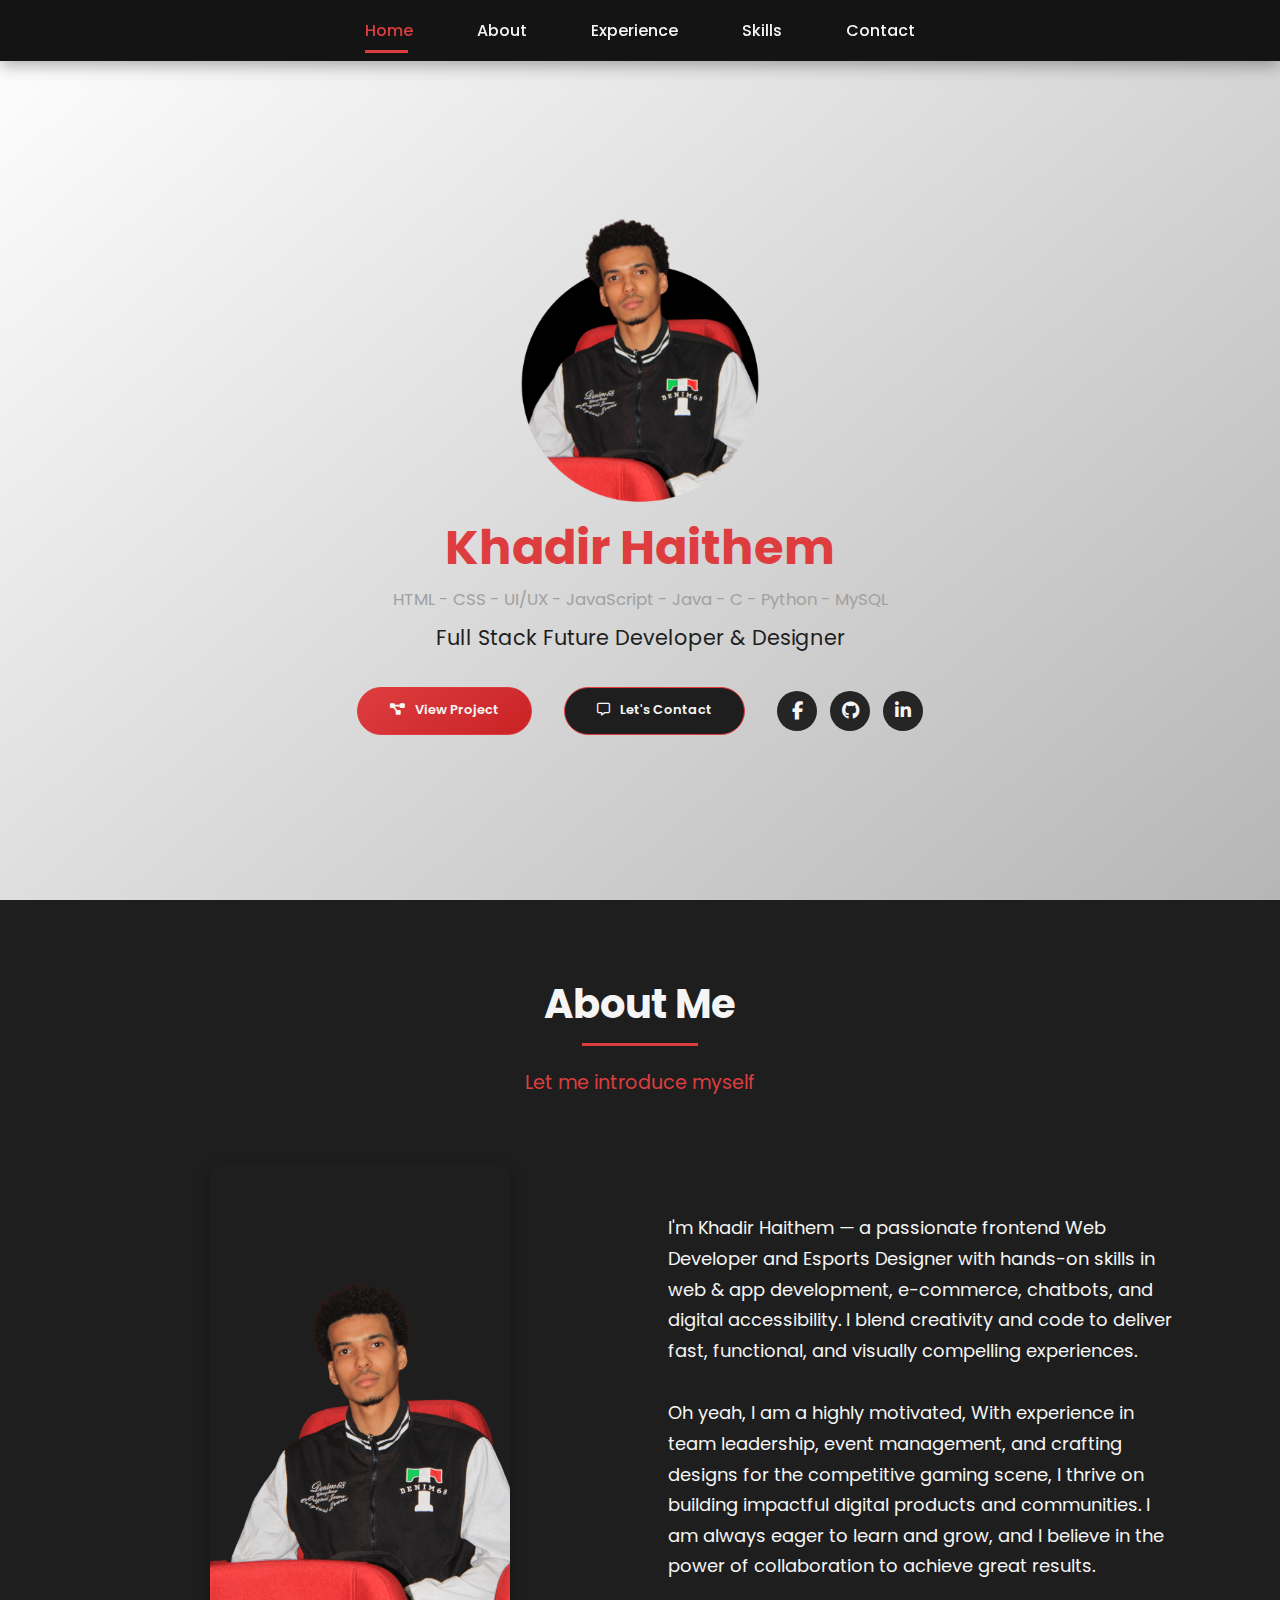
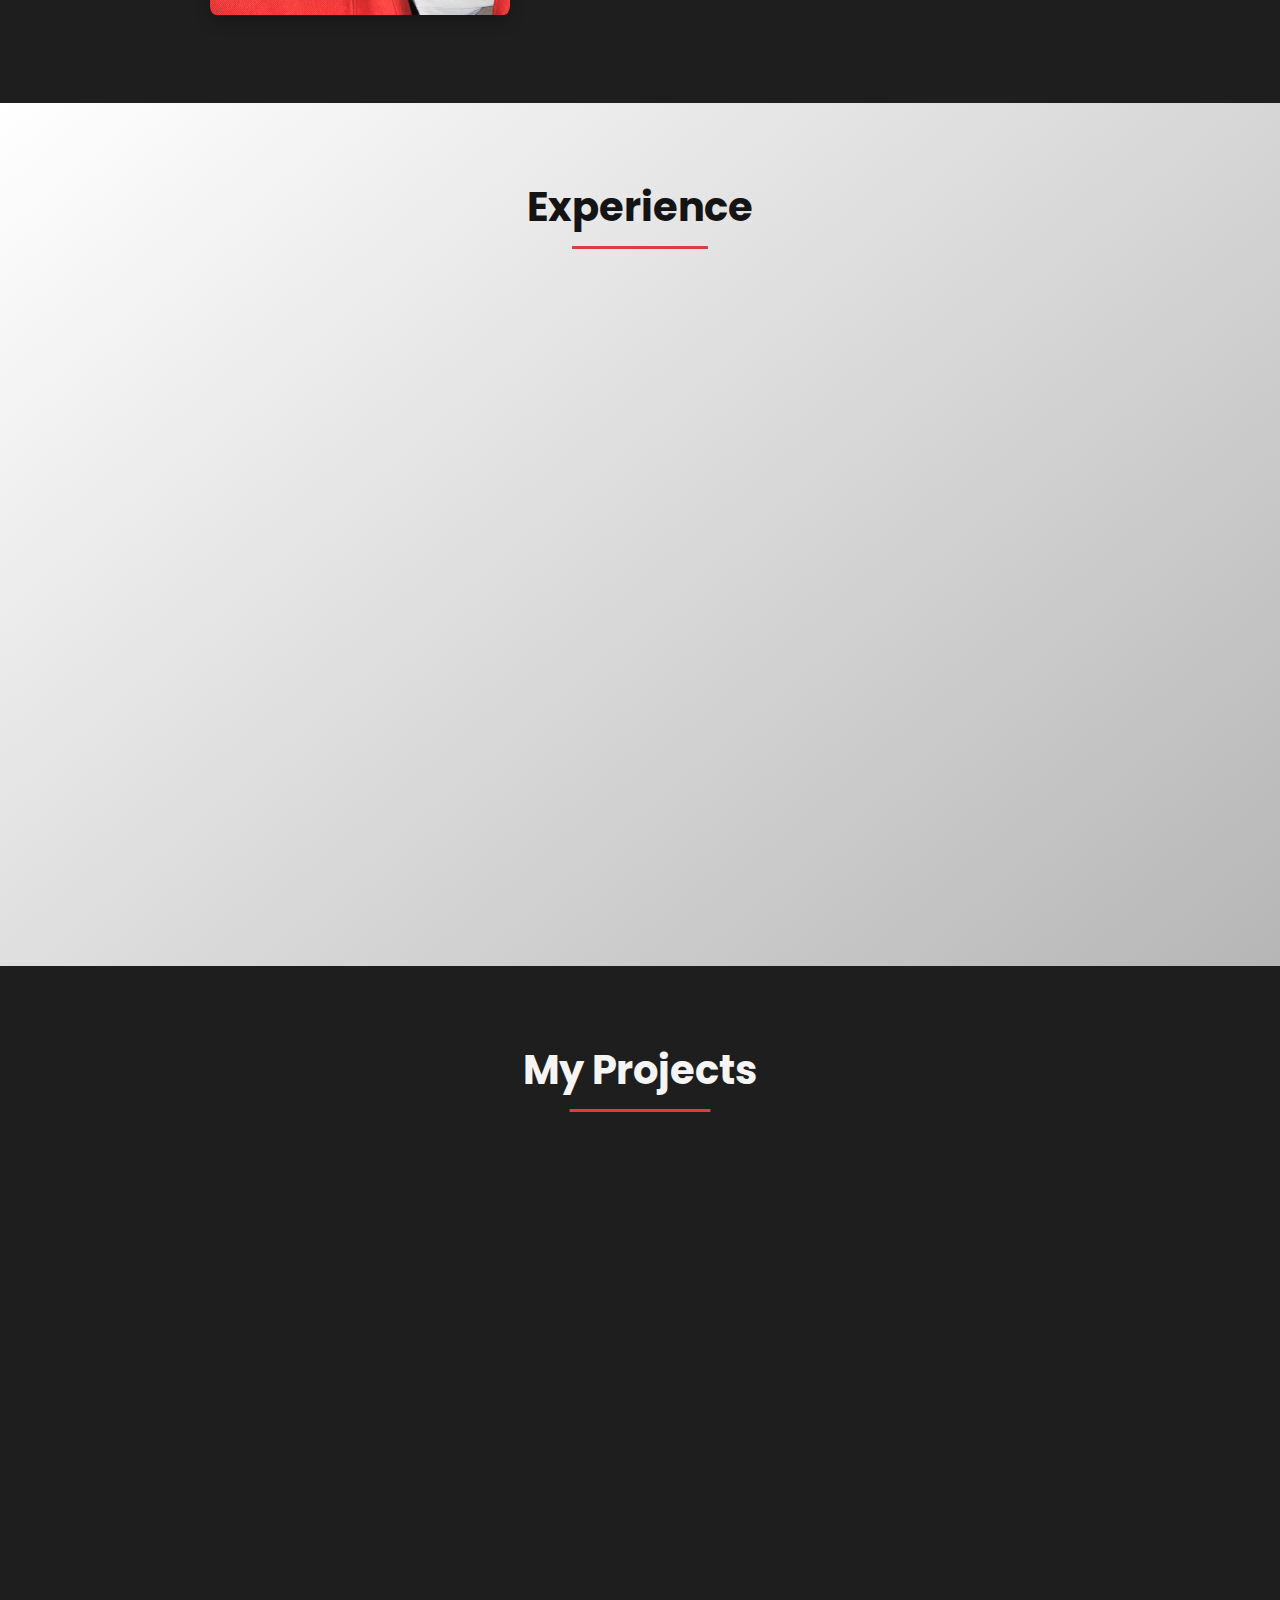
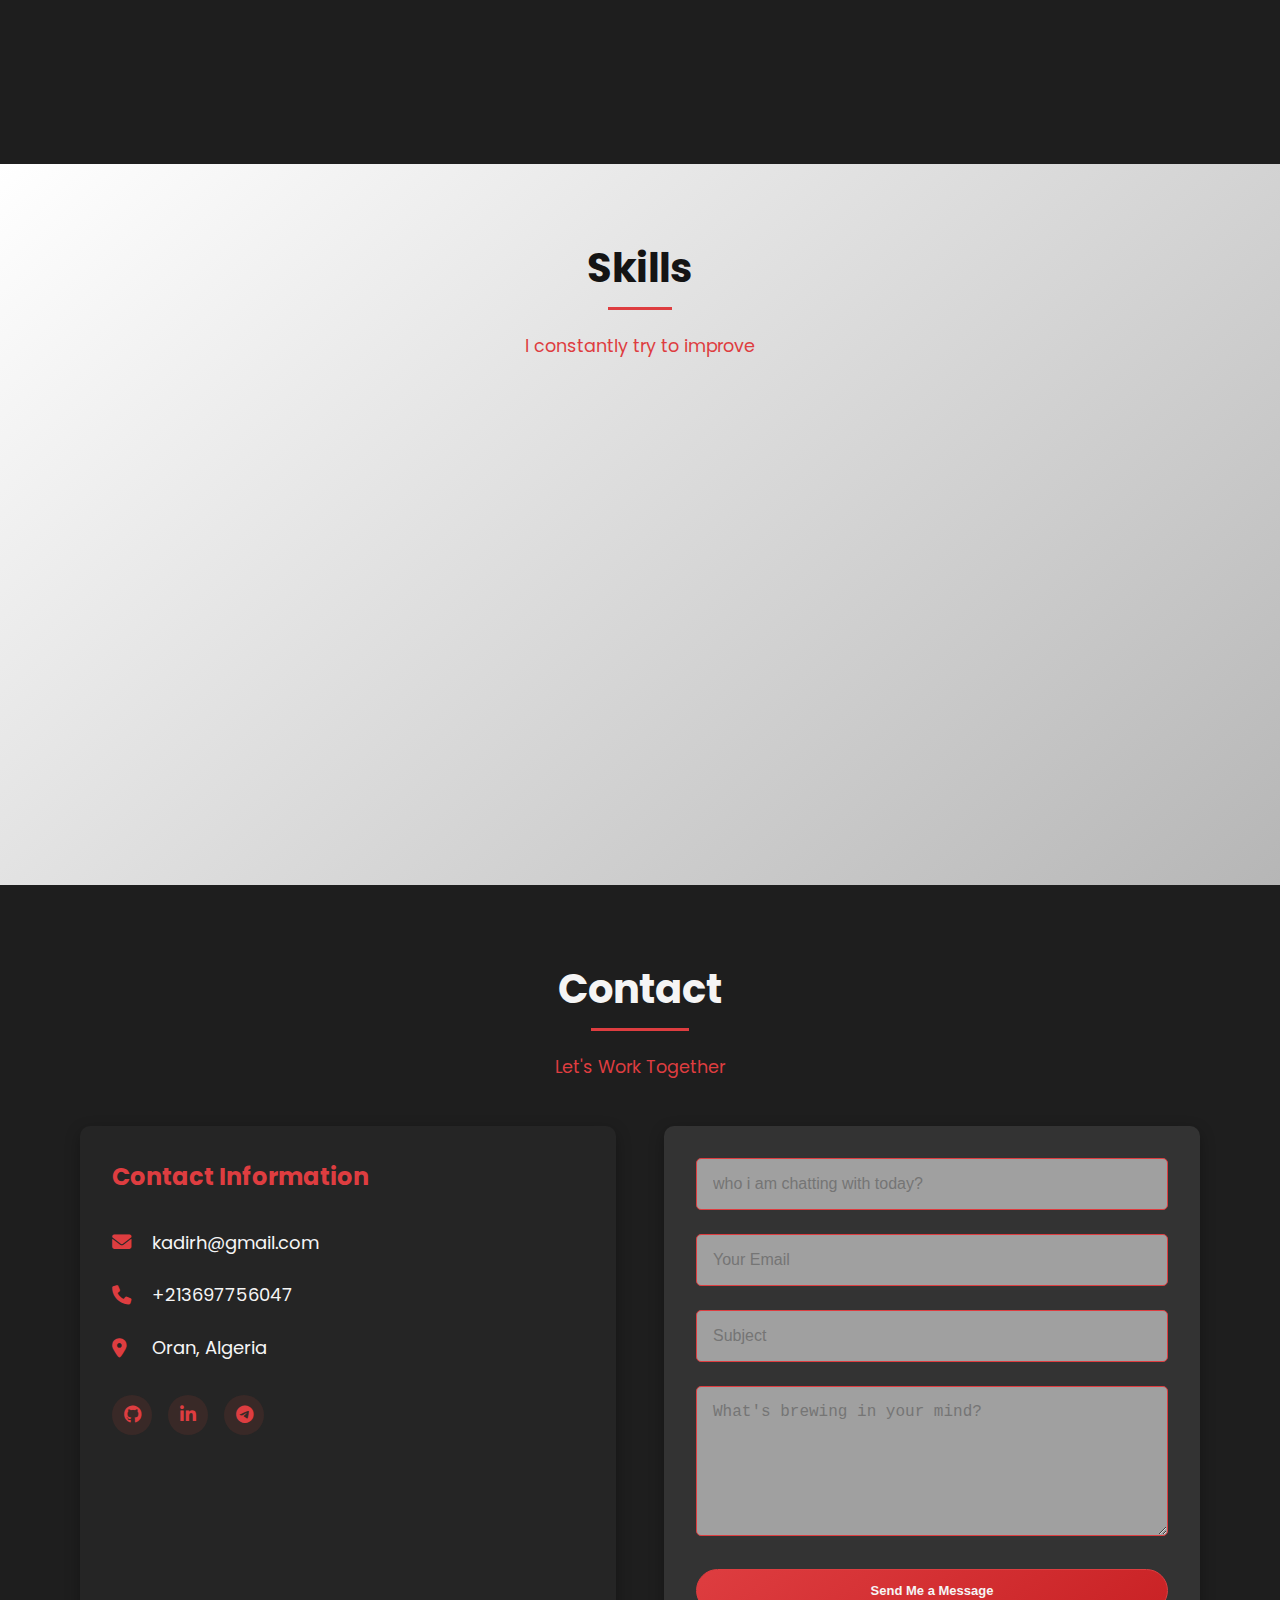
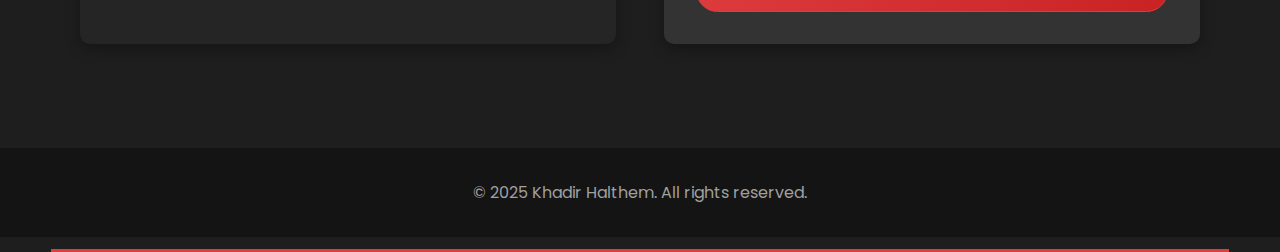
<file: index.html>
<!doctype html>
<html lang="en">

<head>
    <meta charset="UTF-8" />
    <meta name="viewport" content="width=device-width, initial-scale=1.0" />
    <title>Khadir Haithem - Portfolio</title>
    <link rel="stylesheet" href="style.css" />
    <link rel="stylesheet" href="https://cdnjs.cloudflare.com/ajax/libs/font-awesome/6.4.0/css/all.min.css" />
</head>

<body>
    <!-- Navigation Bar -->
    <nav class="navbar">
        <div class="container">
            <ul class="nav-links">
                <li><a href="#home" class="active">Home</a></li>
                <li><a href="#about">About</a></li>
                <li><a href="#experience">Experience</a></li>
                <li><a href="#skills">Skills</a></li>
                <li><a href="#contact">Contact</a></li>
                <div class="nav-indicator"></div>
            </ul>
            <div class="moblienavbar">
                <span></span>
                <span></span>
                <span></span>
            </div>
        </div>
    </nav>

    <!-- Hero Section -->
    <section id="home" class="hero">
        <div class="container">
            <div class="hero-content">
                <div class="profile-image">
                    <img src="img/logo.png" alt="Khadir Haithem" />
                </div>
                <h1>Khadir Haithem</h1>
                <p class="subtitle1"> HTML - CSS - UI/UX - JavaScript - Java - C - Python - MySQL </p>
                <p class="subtitle2"> Full Stack Future Developer & Designer</p>
                <div class="cta-buttons">
                    <a href="#projects" class="btn btn-primary">
                        <i class="fa-solid fa-diagram-project" style="margin-right: 10px;">
                        </i>View Project</a>
                    <a href="#contact" class="btn" id="btn-primary">
                        <i class="fa-regular fa-message" style="margin-right: 10px;  ">
                        </i>Let's Contact</a>
                    <div class="social-icons">
                        <a href="https://www.facebook.com/share/12L3aGpBU4t/?mibextid=wwXIfr" target="_blank" ><i class="fab fa-facebook-f"></i></a>
                        <a href="https://github.com/haithemkdr" target="_blank" ><i class="fab fa-github"></i></a>
                        <a href="www.linkedin.com/in/haitam-rma-a430b5361" target="_blank" ><i class="fab fa-linkedin-in"></i></a>
                    </div>
                </div>
            </div>
        </div>
    </section>

    <!-- About Me Section -->
    <section id="about" class="about">
        <div class="container">
            <h2 class="section-title">About Me</h2>
            <div class="about-content">
                <p>Let me introduce myself</p>


                <div class="about-flex-container">
                    <!-- Image column -->
                    <div class="about-image">
                        <img src="img/mypic.png" alt="mypic">
                    </div>
                    <div class="about-text">
                        <p>

                            I'm Khadir Haithem — a passionate frontend Web Developer and Esports Designer with hands-on skills in web & app development, e-commerce, chatbots, and digital accessibility. I blend creativity and code to deliver fast, functional, and visually compelling experiences.
                        </p>
                        <p>
                            Oh yeah, I am a highly motivated, 
                            With experience in team leadership, event management, and crafting designs for the competitive gaming scene, I thrive on building impactful digital products and communities. I am always eager to learn and grow, and I believe in the power of collaboration to achieve great results.
                        </p>

                    </div>
                </div>
            </div>
        </div>
    </section>

    <!-- Experience Section -->
    <section id="experience" class="experience">
        <div class="container">
            <h2 class="section-title">Experience</h2>
            <div class="experience-items">
                <div class="experience-item">
                    <h3>eSports Designer</h3>
                    <div class="company-info">
                        <p>Identity Designer - Extra eSports team, bulls eSpots team - Algeria</p>
                        <p>Nov 2020 - 2022</p>
                    </div>
                    <p class="job-description">
                        I worked as a visual designer for several eSports teams, most notably Extra Team, with a
                        long-term experience that allowed me to build strong and impactful digital identities for
                        professional teams. This journey has enriched my skills in creating interactive content,
                        understanding competitive team needs, and delivering visual solutions that blend creativity with
                        professionalism.
                    </p>
                </div>
                <div class="experience-item">
                    <h3>Software Developer</h3>
                    <div class="company-info">
                        <p>Software Developer Skilled in Web & Mobile App Creation</p>
                        <p>Nov 2016 - Present</p>
                    </div>
                    <p class="job-description">
                        I started my journey in programming and development in 2016, combining self-learning with
                        academic education. Over the years, I built and improved websites and mobile applications,
                        developing strong skills in problem-solving and software creation. I am committed to continuous
                        learning and expanding my expertise every day.
                    </p>
                </div>
            </div>
        </div>
    </section>

    <!-- Projects Section -->
    <section id="projects" class="projects">
        <div class="container">
            <h2 class="section-title">My Projects</h2>
            <div class="project-cards">
                <div class="project-card">
                    <div class="project-image">
                        <img src="img/myproject/thisproject.png" alt="Project 1" />
                    </div>
                    <div class="project-info">
                        <h3>Personal Portfolio Website</h3>
                        <p>
                            A responsive and modern portfolio website showcasing my skills, projects, and experiences,
                            built with HTML, CSS, and JavaScript.
                        </p>
                        <div class="project-tech">
                            <span>UI/UX</span>
                            <span>Html</span>
                            <span>Css</span>
                            <span>JavaScript</span>


                        </div>
                        <div class="project-links">
                            <a href="#" class="btn btn-sm">View Website</a>

                        </div>
                    </div>
                </div>
                <div class="project-card">
                    <div class="project-image">
                        <img src="img/myproject/E-SPORT-DESIGN.jpg" alt="Project 3" />
                    </div>
                    <div class="project-info">
                        <h3>Designs Gallery</h3>
                        <p>
                            A collection of my eSports and creative designs, Showcasing branding, visual identities, and
                            promotional graphics for professional teams.
                        </p>
                        <div class="project-tech">
                            <span>Canva</span>
                            <span>PS</span>
                            <span>Figma</span>
                        </div>
                        <div class="project-links">
                            <a href="Gallery.html" class="btn btn-sm">view Gallery</a>

                        </div>
                    </div>
                </div>
                <div class="project-card">
                    <div class="project-image">
                        <img src="img/myproject/telegrambot.jpg" alt="Project 2" />
                    </div>
                    <div class="project-info">
                        <h3>Telegram Bot(Ongoing)</h3>
                        <p>
                            Smart system for extracting AliExpress product data with API integration. <br> multi-link
                            support , and structured Arabic responses.


                        </p>
                        <div class="project-tech">
                            <span>Python</span>
                            <span>Web Scraping</span>
                            <span>JSON</span>
                        </div>
                        <div class="project-links">
                            <a href="https://t.me/achrilibot" class="btn btn-sm">View System</a>

                        </div>
                    </div>
                </div>

            </div>
        </div>
    </section>

    <!-- Skills Section -->
    <section id="skills" class="skills">
        <div class="container">
            <h2 class="section-title">Skills</h2>
            <p class="skills-subtitle">I constantly try to improve</p>
            <div class="skills-grid">
                <div class="skill-item">
                    <i class="fab fa-html5"></i>
                    <h3>HTML5</h3>
                </div>
                <div class="skill-item">
                    <i class="fab fa-css3-alt"></i>
                    <h3>CSS3</h3>
                </div>
                <div class="skill-item">
                    <i class="fab fa-js"></i>
                    <h3>JavaScript</h3>
                </div>
                <div class="skill-item">
                    <i class="fa-brands fa-python"></i>
                    <h3>Python</h3>
                </div>
                <div class="skill-item">
                    <i class="fab fa-java"></i>
                    <h3>Java</h3>
                </div>
                
                <div class="skill-item">
                    <i class="fab fa-git-alt"></i>
                    <h3>Git</h3>
                </div>
                <div class="skill-item">
                    <i class="fas fa-mobile-alt"></i>
                    <h3>Design</h3>
                </div>
                <div class="skill-item">
                    <i class="fa-brands fa-figma"></i>
                    <h3>Figma</h3>
                </div>
                
                <div class="skill-item">
                    <i class="fas fa-server"></i>
                    <h3>RESTful API</h3>
                </div>
                <div class="skill-item">
                    <i class="fa-solid fa-database"></i>
                    <h3>MySQL</h3>
                </div>
                <div class="skill-item">
                    <i class="fa-solid fa-code"></i>
                    <h3>coding</h3>
                </div>
                <div id="note" class="skill-item">
                    <h3>Work hard to get what you like, otherwise you'll be forced to just like what you get.</h3>
                </div>
            </div>
        </div>
    </section>

    <!-- Contact Section -->
    <section id="contact" class="contact">
        <div class="container">
            <h2 class="section-title">Contact</h2>
            <p class="contact-subtitle">Let's Work Together</p>
            <div class="contact-container">
                <div class="contact-info">
                    <h3>Contact Information</h3>
                    <div class="info-item">
                        <i class="fas fa-envelope"></i>
                        <p>kadirh@gmail.com</p>
                    </div>
                    <div class="info-item">
                        <i class="fas fa-phone"></i>
                        <p>+213697756047</p>
                    </div>
                    <div class="info-item">
                        <i class="fas fa-map-marker-alt"></i>
                        <p>Oran, Algeria</p>
                    </div>
                    <div class="social-links">
                        <a href="https://github.com/haithemkdr"><i class="fab fa-github"></i></a>
                        <a href="www.linkedin.com/in/haitam-rma-a430b5361"><i class="fab fa-linkedin-in"></i></a>
                        <a href="https://t.me/+213542548367"><i class="fa-brands fa-telegram"></i></a>
                    </div>
                </div>
                <div class="contact-form">
                    <form id="contactForm">
                        <div class="form-group">
                            <input type="text" id="name" name="name" placeholder="who i am chatting with today?"
                                required />
                        </div>
                        <div class="form-group">
                            <input type="email" id="email" name="email" placeholder="Your Email" required />
                        </div>
                        <div class="form-group">
                            <input type="text" id="subject" name="subject" placeholder="Subject" required />
                        </div>
                        <div class="form-group">
                            <textarea id="message" name="message" placeholder="What's brewing in your mind?"
                                required></textarea>
                        </div>
                        <button type="submit" class="btn btn-primary">
                            Send Me a Message
                        </button>
                    </form>
                </div>
            </div>
        </div>
    </section>

    <!-- Footer -->
    <footer class="footer">
        <div class="container">
            <p>&copy; 2025 Khadir Halthem. All rights reserved.</p>
        </div>
    </footer>

    <script src="script.js"></script>
</body>

</html>
</file>
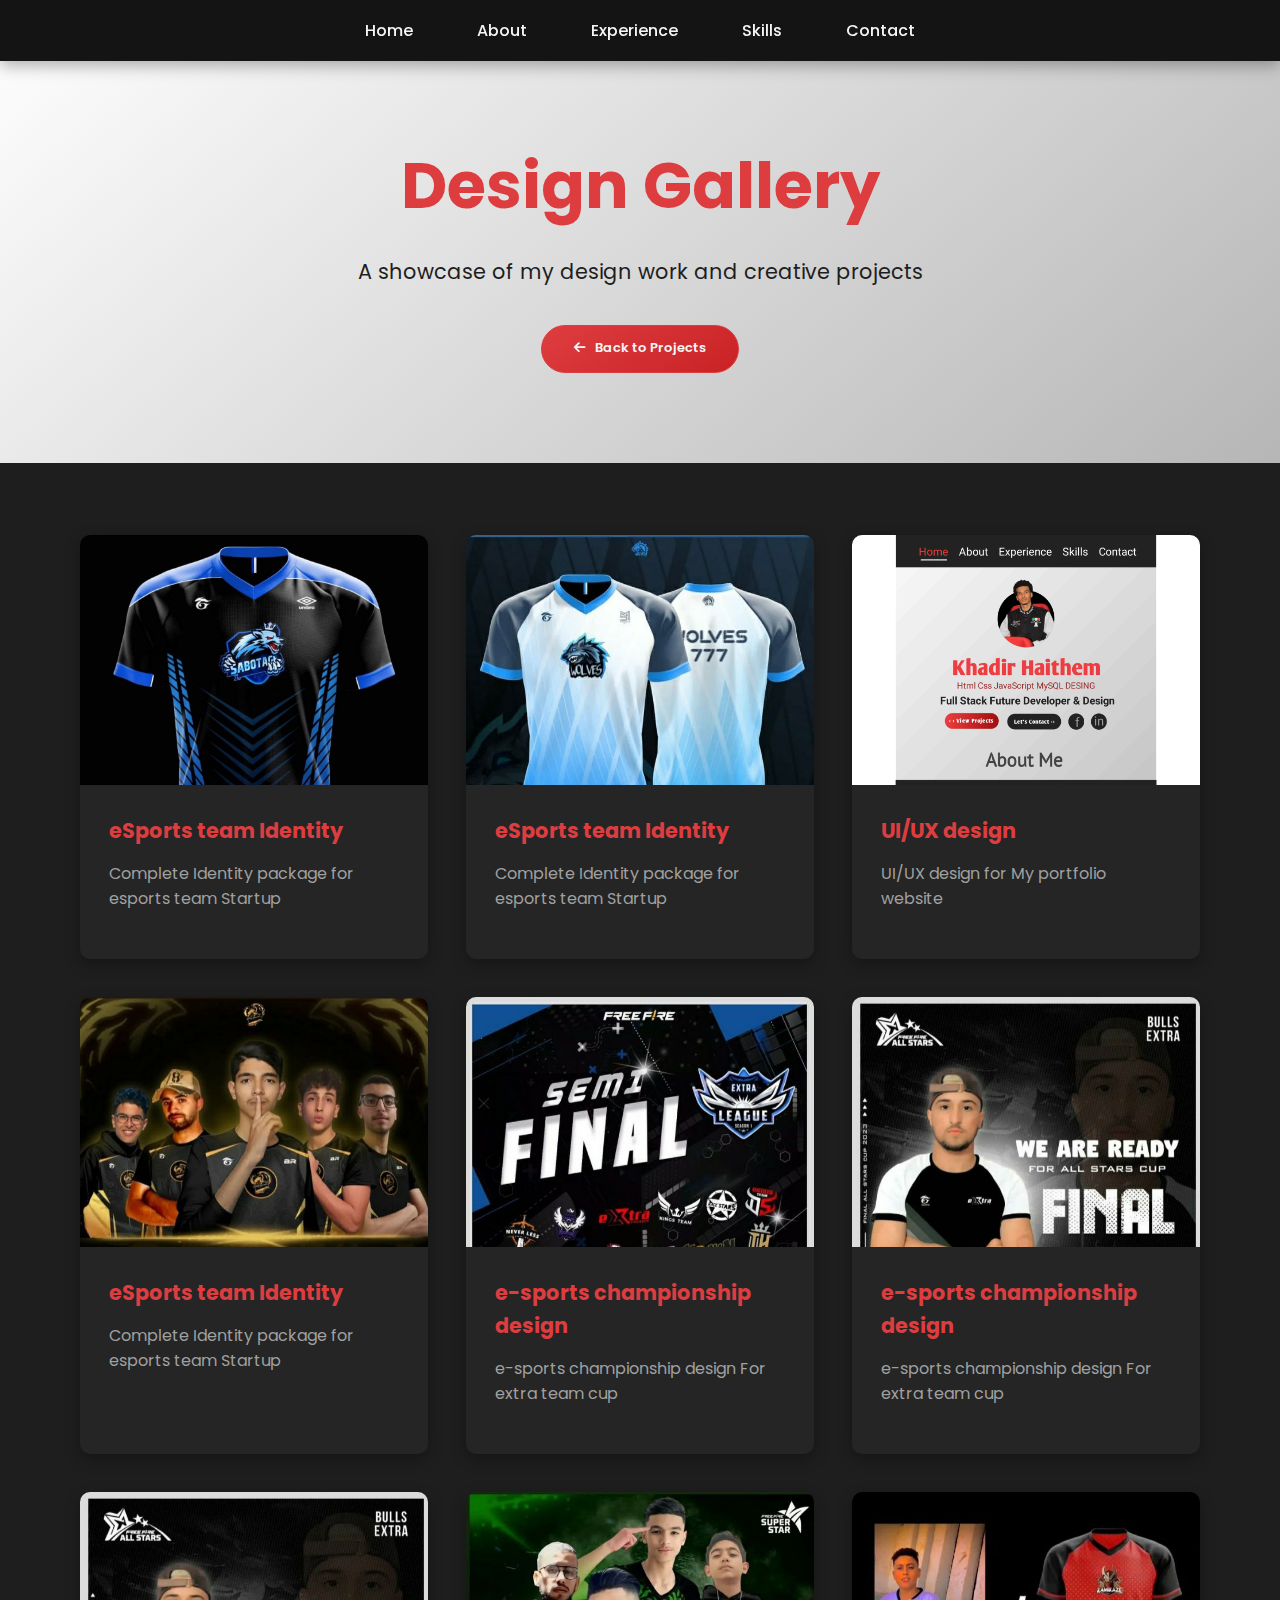
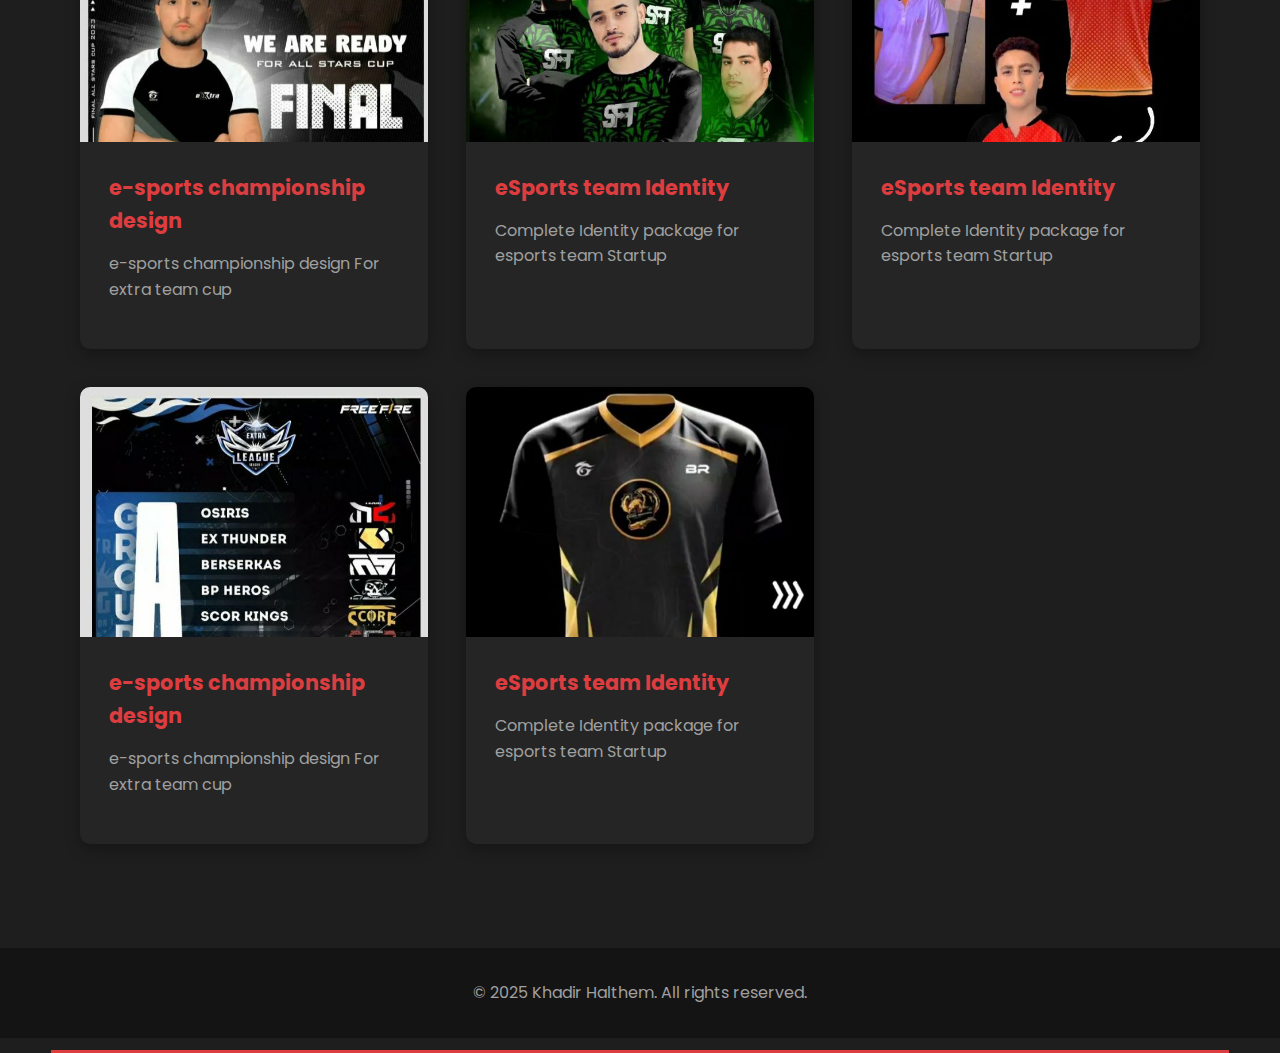
<file: Gallery.html>
<!doctype html>
<html lang="en">

<head>
    <meta charset="UTF-8" />
    <meta name="viewport" content="width=device-width, initial-scale=1.0" />
    <title>Khadir Halthem - Design Gallery</title>
    <link rel="stylesheet" href="style.css" />
    <link rel="stylesheet" href="https://cdnjs.cloudflare.com/ajax/libs/font-awesome/6.4.0/css/all.min.css" />
</head>

<body>
    <!-- Navigation Bar -->
    <nav class="navbar">
        <div class="container">
            <ul class="nav-links">
                <li><a href="index.html">Home</a></li>
                <li><a href="index.html#about">About</a></li>
                <li><a href="index.html#experience">Experience</a></li>
                <li><a href="index.html#skills">Skills</a></li>
                <li><a href="index.html#contact">Contact</a></li>
            </ul>
        </div>
    </nav>

    <!-- Design Gallery Header -->
    <section class="gallery-header">
        <div class="container">
            <h1>Design Gallery</h1>
            <p class="gallery-subtitle">A showcase of my design work and creative projects</p>
            <a href="index.html#projects" class="btn btn-primary">
                <i class="fas fa-arrow-left" style="margin-right: 10px;"></i>Back to Projects
            </a>
        </div>
    </section>

    <!-- Design Gallery Grid -->
    <section class="gallery">
        <div class="container">
            <div class="gallery-grid">
                <!-- Design Item 1 -->
                <div class="gallery-item">
                    <div class="gallery-image">
                            <img src="img/myproject/gallery/photo_1_2025-04-29_11-04-49.jpg" alt="">
                    </div>
                    <div class="gallery-info">
                        <h3>eSports team Identity</h3>
                        <p>Complete Identity package for esports team Startup</p>
                    </div>
                </div>
                <!-- Design Item 2 -->
                <div class="gallery-item">
                    <div class="gallery-image">
                            <img src="img/myproject/gallery/photo_2_2025-04-29_11-04-49.jpg" alt="">
                    </div>
                    <div class="gallery-info">
                        <h3>eSports team Identity</h3>
                        <p>Complete Identity package for esports team Startup</p>
                    </div>
                </div>

                <!-- Design Item "3" -->
                
                <div class="gallery-item">
                    <div class="gallery-image">
                            <img src="img/myproject/gallery/home and about page.jpg" alt="">
                    </div>
                    <div class="gallery-info">
                        <h3>UI/UX design</h3>
                        <p>UI/UX design for My portfolio website</p>
                    </div>
                </div>
                <!-- Design Item 4 -->
                
                <div class="gallery-item">
                    <div class="gallery-image">
                            <img src="img/myproject/gallery/photo_3_2025-04-29_11-04-49.jpg" alt="">
                    </div>
                    <div class="gallery-info">
                        <h3>eSports team Identity</h3>
                        <p>Complete Identity package for esports team Startup</p>
                    </div>
                </div>

                <!-- Design Item 5 -->
                
                <div class="gallery-item">
                    <div class="gallery-image">
                            <img src="img/myproject/gallery/photo_4_2025-04-29_11-04-49.jpg" alt="">
                    </div>
                    <div class="gallery-info">
                        <h3>e-sports championship design</h3>
                            <p>e-sports championship design For extra team cup</p>
                    </div>
                </div>
                <!-- Design Item 6 -->
                <div class="gallery-item">
                    <div class="gallery-image">
                            <img src="img/myproject/gallery/photo_5_2025-04-29_11-04-49.jpg" alt="">
                    </div>
                    <div class="gallery-info">
                        <h3>e-sports championship design</h3>
                            <p>e-sports championship design For extra team cup</p>
                    </div>
                </div>
                <!-- Design Item 7 -->
                <div class="gallery-item">
                    <div class="gallery-image">
                            <img src="img/myproject/gallery/photo_5_2025-04-29_11-04-49.jpg" alt="">
                    </div>
                    <div class="gallery-info">
                        <h3>e-sports championship design</h3>
                            <p>e-sports championship design For extra team cup</p>
                    </div>
                </div>
                <!-- Design Item 8 -->
                <div class="gallery-item">
                    <div class="gallery-image">
                            <img src="img/myproject/gallery/photo_6_2025-04-29_11-04-49.jpg" alt="">
                    </div>
                    <div class="gallery-info">
                        <h3>eSports team Identity</h3>
                        <p>Complete Identity package for esports team Startup</p>
                    </div>
                </div>
                <!-- Design Item 9 -->
                <div class="gallery-item">
                    <div class="gallery-image">
                            <img src="img/myproject/gallery/photo_7_2025-04-29_11-04-49.jpg" alt="">
                    </div>
                    <div class="gallery-info">
                        <h3>eSports team Identity</h3>
                        <p>Complete Identity package for esports team Startup</p>
                    </div>
                </div>


                    <!-- Design Item 10 -->
                    <div class="gallery-item">
                        <div class="gallery-image">
                                <img src="img/myproject/gallery/photo_8_2025-04-29_11-04-49.jpg" alt="">
                        </div>
                        <div class="gallery-info">
                            <h3>e-sports championship design</h3>
                            <p>e-sports championship design For extra team cup</p>
                        </div>
                    </div>
                     <!-- Design Item 11 -->
                     <div class="gallery-item">
                        <div class="gallery-image">
                                <img src="img/myproject/gallery/photo_9_2025-04-29_11-04-49.jpg" alt="">
                        </div>
                        <div class="gallery-info">
                            <h3>eSports team Identity</h3>
                            <p>Complete Identity package for esports team Startup</p>
                        </div>
                    </div>
                
                

                


                
                
                   
                
                    
                    
                </div>
            </div>
        </div>
    </section>

    <!-- Footer Section -->
    <footer class="footer">
        <div class="container">
            <p>&copy; 2025 Khadir Halthem. All rights reserved.</p>
            
        </div>
    </footer>
</body>

</html>
</file>
<file: style.css>
/* Google Fonts */
@import url('https://fonts.googleapis.com/css2?family=Poppins:wght@300;400;500;600;700&display=swap');

/* CSS Variables */
:root {
    --primary-color: #DE3D40;
    --secondary-color: #A21012;
    --dark-bg: #1e1e1e;
    --darker-bg: #141414;
    --light-text: #f5f5f5;
    --gray-text: #a0a0a0;
    --card-bg: #252525;
    --border-color: #333333;
    --transition: all 0.3s ease;
    --shadow: 0 5px 15px rgba(0, 0, 0, 0.3);
    --container-width: 1200px;
    --linear-grad-light:linear-gradient(319deg,rgba(182, 182, 182, 1) 0%, rgba(255, 255, 255, 1) 100%);
    --linear-grad-dark:linear-gradient(325deg,rgba(201, 34, 37, 1) 0%,rgba(222, 61, 64, 1)  100%);
}

* {
    margin: 0;
    padding: 0;
    box-sizing: border-box;
}

body {
    font-family: 'Poppins', sans-serif;
    background-color: var(--dark-bg);
    color: var(--light-text);
    line-height: 1.6;
    overflow-x: hidden;
    font-size: clamp(14px, 1vw + 8px, 18px);
}

html {
    scroll-behavior: smooth;
}

a {
    text-decoration: none;
    color: inherit;
}

ul {
    list-style: none;
}

img {
    max-width: 100%;
    height: auto;
    display: block;
}

/* Container that scales with viewport width */
.container {
    width: min(90%, var(--container-width));
    margin: 0 auto;
    padding: 0 1rem;
}

section {
    /* Use relative padding that scales with screen size */
    padding: clamp(3rem, 8vh, 5rem) 0;
}

.section-title {
    text-align: center;
    font-size: clamp(1.8rem, 5vw, 2.5rem);
    margin-bottom: clamp(1.5rem, 5vh, 2rem);
    position: relative;
    display: inline-block;
    left: 50%;
    transform: translateX(-50%);
}

.section-title::after {
    content: '';
    position: absolute;
    width: 60%;
    height: 3px;
    background-color: var(--primary-color);
    bottom: -10px;
    left: 20%;
}

.btn {
    display: inline-block;
    padding: clamp(0.5rem, 2vh, 0.8rem) clamp(1rem, 4vw, 2rem);
    border-radius: 30px;
    font-weight: 600;
    cursor: pointer;
    transition: var(--transition);
    text-align: center;
}
.btn-primary {
    background: var(--linear-grad-dark);
    color: var(--light-text);
    border: 1px solid var(--primary-color);
    font-size: 13px;
}
#btn-primary:hover {
    background-color: var(--primary-color);
    border-color: var(--secondary-color);
}
#btn-primary {
    background-color: var(--dark-bg);
    color: var(--light-text);
    border: 1px solid var(--primary-color);
    font-size: 13px;
}
.btn-primary:hover {
    background: var(--dark-bg);
    border-color: var(--secondary-color);
}

.btn-sm {
    padding: clamp(0.3rem, 1vh, 0.5rem) clamp(0.7rem, 2vw, 1rem);
    font-size: clamp(0.8rem, 1vw, 0.9rem);
}

/* Navigation Bar */
.navbar {
    position: fixed;
    top: 0;
    left: 0;
    width: 100%;
    background-color: var(--darker-bg);
    z-index: 1000;
    padding: clamp(0.7rem,2vh, 1rem) 0;
    box-shadow: var(--shadow);
}

.navbar .container {
    display: flex;
    justify-content: space-between;
    align-items: center;
    
}
.nav-links {
    margin:auto;
    display: flex;
    gap: clamp(4rem, 3vw, 1rem);
    position: relative;
    flex-wrap: wrap;
    justify-content: center;
    

}

.nav-links a {
    font-weight: 500;
    transition: var(--transition);
    position: relative;
    padding: 5px 0;
    font-size: clamp(0.85rem, 1vw + 0.3rem, 1rem);
    margin: 0 0px;
    
}

.nav-links a:hover,.nav-links a.active {
    color: var(--primary-color);
}

.nav-indicator {
    position: absolute;
    bottom: -8px;
    height: 3px;
    background-color: var(--primary-color);
    transition: all 0.3s ease;
}

/* Hero Section */
.hero {
    min-height: 100vh;
    display: flex;
    align-items: center;
    background-color: var(--darker-bg);
    background: var(--linear-grad-light);
    padding: clamp(4rem, 10vh, 8rem) 0 clamp(2rem, 5vh, 4rem);
}
.hero-content {
    text-align: center;
    width: 100%;
}
.profile-image img {
    width: clamp(300px, 30vw, 2rem);
    height: clamp(300px, 30vw, 2rem);
    object-fit: cover;
    margin: auto;
}
.hero h1 {
    font-size: clamp(2rem, 7vw, 3rem);
    color: var(--primary-color);
}
.subtitle1 {
    font-size: clamp(0.9rem, 1.3vw, 1.2rem);
    margin-bottom: clamp(0.5rem, 0.2vh, 1.5rem);
    color: var(--gray-text);
    max-width: min(90%, 700px);
    margin-left: auto;
    margin-right: auto;
}
.subtitle2 {
    font-size: clamp(1.3rem, 4vw, 1.2rem);
    margin-bottom: clamp(1rem, 4vh, 2rem);
    color: var(--dark-bg);
    max-width: min(90%, 700px);
    margin-left: auto;
    margin-right: auto;
}

.cta-buttons {
    display: flex;
    justify-content: center;
    align-items: center;
    gap: clamp(1rem, 3vw, 2rem);
    flex-wrap: wrap;
}


.social-icons {
    display: flex;
    gap: clamp(0.5rem, 1vw, 1rem);
    flex-wrap: wrap;
    justify-content: center;
}

.social-icons a {
    display: flex;
    align-items: center;
    justify-content: center;
    width: clamp(35px, 5vw, 40px);
    height: clamp(35px, 5vw, 40px);
    border-radius: 50%;
    background-color: var(--card-bg);
    color: var(--light-text);
    transition: var(--transition);
}

.social-icons a:hover {
    background-color: var(--primary-color);
    transform: translateY(-3px);
}

/* About Section */
.about {
    background-color: var(--dark-bg);
    
}
.about-content {
    text-align: center;
}

.about-content > p {
    font-size: clamp(1rem, 2vw, 1.2rem);
    color: var(--primary-color);
    margin-bottom: clamp(0.5rem, 2vh, 1rem);
}


.about-flex-container {
    display: grid;
    grid-template-columns: repeat(auto-fit,minmax(300px,1fr)) ;
    justify-content: center;
    align-items: flex-start;
    
    max-width: min(100%, 1200px);
    margin-top: 50px;
    
}

.about-image {
    display: flex;
    justify-content: center;
    padding: clamp(0.5rem, 2vw, 1rem);
}

.about-image img {
    width: 100%;
    max-width: 300px;
    height: auto;
    border-radius: 2%;
    box-shadow: var(--shadow);
    transition: var(--transition);
}

.about-text {
    max-width: min(90%, 900px);
    margin: auto;
    text-align: left;
    
}

.about-text p {
    margin-top: 2rem;
    margin-bottom: 1rem;
    line-height: 1.7;
}

/* Experience Section */
.experience {
    background: var(--linear-grad-light);
}

.experience h2 {
    color: var(--darker-bg);
}

.experience-items {
    display: flex;
    flex-direction: column;
    gap: clamp(1.5rem, 4vh, 2rem);
    
}

.experience-item {
    background-color: var(--card-bg);
    padding: clamp(1.5rem, 4vw, 2rem);
    border-radius: 10px;
    box-shadow: var(--shadow);
}
.experience-item:hover{
    box-shadow: 0 8px 20px var(--card-bg);
    
}

.experience-item h3 {
    color: var(--primary-color);
    margin-bottom: clamp(0.7rem, 2vh, 1rem);
    font-size: clamp(1.3rem, 3vw, 1.5rem);
}

.company-info {
    display: flex;
    flex-wrap: wrap;
    justify-content: space-between;
    margin-bottom: clamp(0.7rem, 2vh, 1rem);
    color: var(--gray-text);
    font-size: clamp(0.8rem, 1.5vw, 0.9rem);
    gap: 0.5rem;
}
.company-info p{
    width: 100%;
}

.job-description {
    color: var(--light-text);
    line-height: 1.7;
}

/* Projects Section */
.projects {
    background-color: var(--dark-bg);
}

.project-cards {
    display: grid;
    grid-template-columns: repeat(auto-fit, minmax(min(100%, 300px), 1fr));
    gap: clamp(1.5rem, 4vw, 2rem);
}

.project-card {
    background-color: var(--card-bg);
    border-radius: 10px;
    overflow: hidden;
    box-shadow: var(--shadow);
    transition: var(--transition);
    min-width: 0;
}

.project-card:hover {
    transform: translateY(-10px);
    box-shadow: 0 8px 20px var(--primary-color);
    
}

.project-image {
    height: clamp(150px, 30vw, 200px);
    overflow: hidden;
}

.project-image img {
    width: 100%;
    height: 100%;
    object-fit: cover;
    transition: var(--transition);
}

.project-card:hover .project-image img {
    transform: scale(1.05);
}

.project-info {
    padding: clamp(1rem, 3vw, 1.5rem);
}

.project-info h3 {
    color: var(--primary-color);
    margin-bottom: clamp(0.7rem, 2vh, 1rem);
    font-size: clamp(1.1rem, 2.5vw, 1.3rem);
}

.project-info p {
    color: var(--gray-text);
    margin-bottom: clamp(1rem, 3vh, 1.5rem);
}

.project-tech {
    display: flex;
    flex-wrap: wrap;
    gap: clamp(0.3rem, 1vw, 0.5rem);
    margin-bottom: clamp(1rem, 3vh, 1.5rem);
}

.project-tech span {
    background-color: rgba(231, 76, 60, 0.1);
    color: var(--primary-color);
    padding: clamp(0.2rem, 0.5vw, 0.3rem) clamp(0.5rem, 1.5vw, 0.8rem);
    border-radius: 20px;
    font-size: clamp(0.7rem, 1.5vw, 0.8rem);
}

.project-links {
    display: flex;
    gap: clamp(0.7rem, 2vw, 1rem);
    flex-wrap: wrap;

}

.project-links .btn {
    background-color: var(--card-bg);
    border: 1px solid var(--primary-color);
    color: var(--primary-color);
    width: 100%;
}

.project-links .btn:hover {
    background-color: var(--primary-color);
    color: var(--light-text);
}

/* Skills Section */
.skills {
    background: var(--linear-grad-light);
}
.skills h2{
color: var(--darker-bg);
}
.skills-subtitle {
    text-align: center;
    color: var(--primary-color);
    margin-bottom: clamp(2rem, 5vh, 3rem);
    font-size: clamp(0.9rem, 2vw, 1.1rem);
}

.skills-grid {
    display: grid;
    /* Auto-fit for responsive grid with minimum size constraint */
    grid-template-columns: repeat(auto-fit, minmax(min(100%, 150px), 1fr));
    gap: clamp(1rem, 3vw, 2rem);
}

.skill-item {
    background-color: var(--card-bg);
    padding: clamp(1.5rem, 3vw, 2rem);
    border-radius: 10px;
    text-align: center;
    transition: var(--transition);
    box-shadow: var(--shadow);
}

.skill-item:hover {
    transform: translateY(-5px);
    box-shadow: 0 8px 20px var(--primary-color);
}

.skill-item i {
    /* Responsive icon size */
    font-size: clamp(2rem, 6vw, 3rem);
    color: var(--primary-color);
    margin-bottom: clamp(0.7rem, 2vh, 1rem);
}

.skill-item h3 {
    font-size: clamp(1rem, 2vw, 1.2rem);
}
#note {
    background-color: var(--primary-color);
}
#note h3{
    font-size:12px;
    padding:0px;
    margin: 0px;
    color: var(--light-text);
}
/* Contact Section */
.contact {
    background-color: var(--dark-bg);
}

.contact-subtitle {
    text-align: center;
    color: var(--primary-color);
    margin-bottom: clamp(2rem, 5vh, 3rem);
    font-size: clamp(0.9rem, 2vw, 1.1rem);
}

.contact-container {
    display: grid;
    grid-template-columns: repeat(auto-fit, minmax(min(100%, 300px), 1fr));
    gap: clamp(1.5rem, 4vw, 3rem);
}


.contact-container > *:nth-child(2) {
    flex-grow: 2;
}

.contact-info {
    background-color: var(--card-bg);
    padding: clamp(1.5rem, 4vw, 2rem);
    border-radius: 10px;
    box-shadow: var(--shadow);
}

.contact-info h3 {
    margin-bottom: clamp(1.5rem, 4vh, 2rem);
    color: var(--primary-color);
    font-size: clamp(1.2rem, 3vw, 1.5rem);
}

.info-item {
    display: flex;
    align-items: center;
    margin-bottom: clamp(1rem, 3vh, 1.5rem);
}

.info-item i {
    color: var(--primary-color);
    font-size: clamp(1rem, 2vw, 1.2rem);
    margin-right: clamp(0.7rem, 2vw, 1rem);
    width: clamp(20px, 5vw, 24px);
}

.social-links {
    display: flex;
    gap: clamp(0.7rem, 2vw, 1rem);
    flex-wrap: wrap;
    margin-top: clamp(1.5rem, 4vh, 2rem);
}

.social-links a {
    width: clamp(35px, 6vw, 40px);
    height: clamp(35px, 6vw, 40px);
    display: flex;
    align-items: center;
    justify-content: center;
    background-color: rgba(231, 76, 60, 0.1);
    border-radius: 50%;
    color: var(--primary-color);
    transition: var(--transition);
}

.social-links a:hover {
    background-color: var(--primary-color);
    color: var(--light-text);
}

.contact-form {
    background-color: var(--border-color);
    padding: clamp(1.5rem, 4vw, 2rem);
    border-radius: 10px;
    box-shadow: var(--shadow);
}

.form-group {
    margin-bottom: clamp(1rem, 3vh, 1.5rem);
}

.form-group input,
.form-group textarea {
    width: 100%;
    padding: clamp(0.8rem, 2vh, 1rem);
    border-radius: 5px;
    border: 1px solid var(--primary-color);
    background-color: var(--gray-text);
    color: var(--darker-bg);
    outline: none;
    transition: var(--transition);
    font-size: clamp(0.9rem, 1.5vw, 1rem);
}

.form-group input:focus,
.form-group textarea:focus {
    border-color: var(--primary-color);
}

.form-group textarea {
    min-height: clamp(100px, 20vh, 150px);
    resize: vertical;
}

.contact-form .btn {
    width: 100%;
}

/* Footer */
.footer {
    background-color: var(--darker-bg);
    text-align: center;
    padding: clamp(1.5rem, 4vh, 2rem) 0;
    color: var(--gray-text);
    margin-top: clamp(1.5rem, 4vh, 2rem);
    position: relative;
    font-size: clamp(0.8rem, 1.5vw, 1rem);
}

.footer::after {
    content: '';
    position: absolute;
    bottom: -15px;
    left: 4%;
    width: 92%;
    height: 3px;
    background-color: var(--primary-color);
}

.hidden {
    display: none !important;
}

/* Gallery Page Specific Styles */

.gallery-header {
    min-height: 40vh;
    display: flex;
    align-items: center;
    justify-content: center;
    background: var(--linear-grad-light);
    padding: clamp(8rem, 15vh, 10rem) 0 clamp(4rem, 10vh, 6rem);
    text-align: center;
}

.gallery-header h1 {
    font-size: clamp(2.5rem, 8vw, 4rem);
    color: var(--primary-color);
    margin-bottom: clamp(1rem, 2vh, 1.5rem);
}

.gallery-subtitle {
    font-size: clamp(1rem, 2vw, 1.3rem);
    margin-bottom: clamp(2rem, 4vh, 3rem);
    color: var(--dark-bg);
    max-width: min(90%, 700px);
    margin-left: auto;
    margin-right: auto;
}

.gallery {
    background-color: var(--dark-bg);
    padding: clamp(4rem, 8vh, 6rem) 0;
}

.gallery-grid {
    display: grid;
    grid-template-columns: repeat(auto-fill, minmax(min(100%, 280px), 1fr));
    gap: clamp(1.5rem, 3vw, 2.5rem);
}

.gallery-item {
    background-color: var(--card-bg);
    border-radius: 10px;
    overflow: hidden;
    box-shadow: var(--shadow);
    transition: all 0.4s ease;
}

.gallery-item:hover {
    transform: translateY(-10px);
}

.gallery-image {
    height: clamp(180px, 30vw, 250px);
    overflow: hidden;
}

.gallery-image svg {
    width: 100%;
    height: 100%;
    object-fit: cover;
    transition: var(--transition);
}


.gallery-info {
    padding: clamp(1.2rem, 3vw, 1.8rem);
}

.gallery-info h3 {
    color: var(--primary-color);
    margin-bottom: clamp(0.5rem, 1.5vh, 1rem);
    font-size: clamp(1.1rem, 2.5vw, 1.3rem);
}

.gallery-info p {
    color: var(--gray-text);
    margin-bottom: clamp(1rem, 2vh, 1.5rem);
    font-size: clamp(0.9rem, 1.5vw, 1rem);
}
</file>
